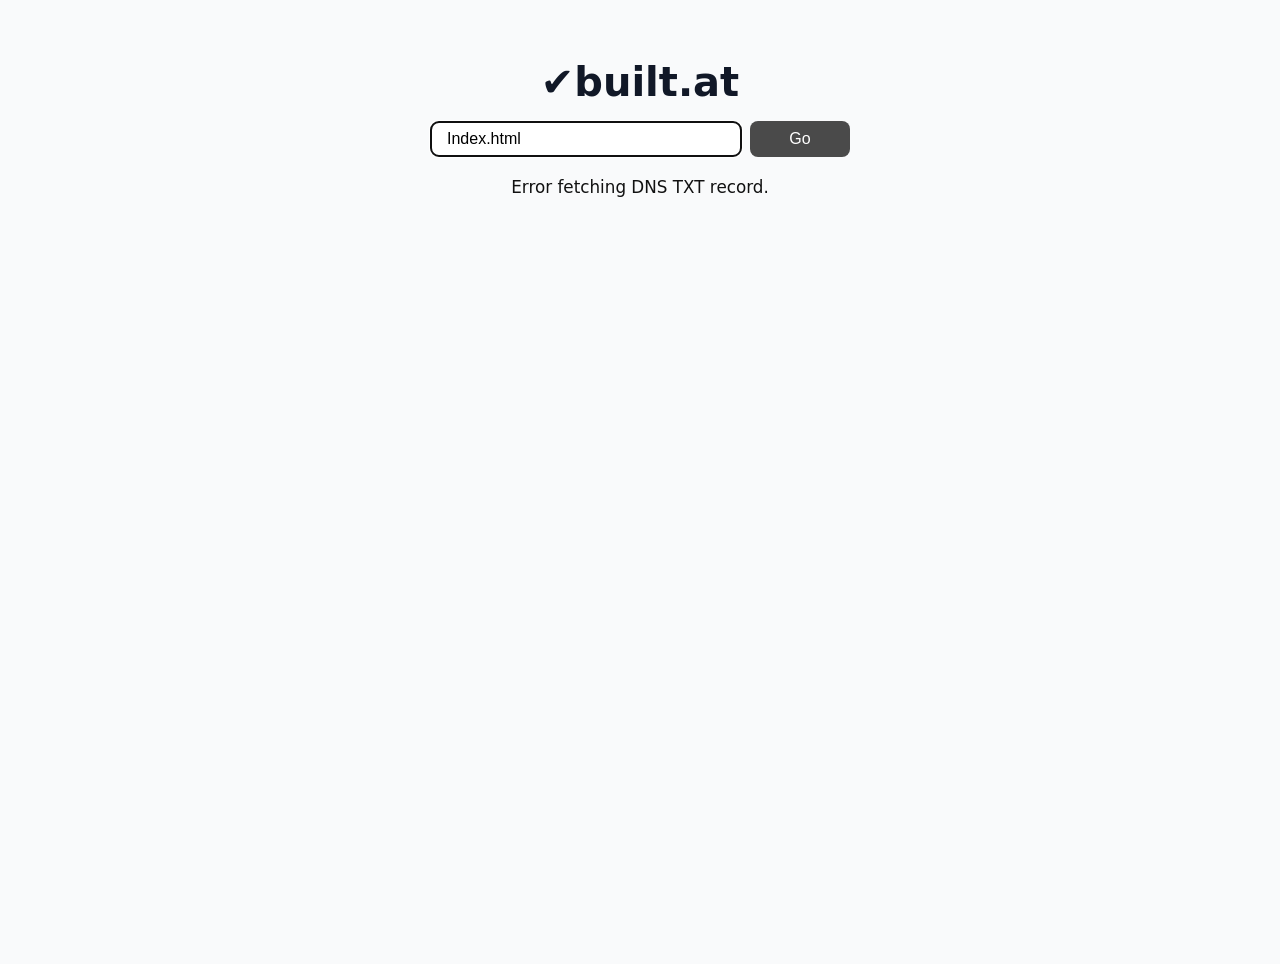
<file: Index.html>
<!DOCTYPE html>
<html lang="en">
<head>
  <meta charset="utf-8" />
  <meta name="viewport" content="width=device-width,initial-scale=1" />
  <title>✔️built.at</title>
  <style>
    body {
      font-family: system-ui, -apple-system, BlinkMacSystemFont, "Segoe UI", Roboto, sans-serif;
      display: flex;
      flex-direction: column;
      justify-content: flex-start;
      align-items: center;
      min-height: 100vh;
      margin: 0;
      background: #f9fafb;
      color: #111;
      text-align: center;
      padding: 2rem;
    }
    h1 { font-size: 2.5rem; font-weight: 700; margin-bottom: 1rem; color: #111827; cursor:pointer; }
    .btn { padding: .55rem 1rem; font-size:1rem; border:none; border-radius:.5rem; background:#4a4a4a; color:#fff; cursor:pointer; min-width:100px;}
    .btn:hover { background:#333; }
    #search-container { display:flex; gap:.5rem; width:100%; max-width:420px; }
    #search-container input { flex:1; padding:.5rem 1rem; font-size:1rem; border-radius:.5rem; border:1px solid #ccc; }
    #message { margin-top:1.25rem; font-size:1.05rem; min-height:1.2em; }
    code { background:#eef2ff; padding:.1rem .3rem; border-radius:.25rem; }
  </style>
</head>
<body>
  <h1 onclick="location.href='/'">✔️built.at</h1>

  <div id="search-container">
    <input id="domainInput" placeholder="Enter a domain (e.g. example or example.com)" autofocus />
    <button class="btn" onclick="searchDomain()">Go</button>
  </div>

  <div id="message"></div>

<script>
  // Helper: show status to user
  function show(msg) {
    document.getElementById('message').textContent = msg || '';
  }

  // Parse TXT results robustly and return first built.at value found (or null)
  function findBuiltAtInTxtAnswers(txtAnswers) {
    // txtAnswers is array of strings like: "\"v=spf1\" \"built.at=https://example.com/path\""
    // We'll combine all data segments into one string after removing quotes.
    const combined = txtAnswers
      .map(s => String(s).replace(/"/g, ' ')) // remove quotes (turn them into spaces)
      .join(' ')
      .replace(/\s+/g, ' ')
      .trim();

    // Search for built.at= followed by any sequence that's not whitespace or quote
    const re = /(?:^|\s|;)built\.at=([^\s"']+)/i;
    const m = combined.match(re);
    return m ? m[1] : null;
  }

  // Main lookup + redirect
  async function lookupRedirect(domain, { showStatus = true } = {}) {
    try {
      if (!domain) return;
      if (!domain.includes('.')) domain = domain + '.com'; // default to .com when no TLD

      if (showStatus) show('Looking up TXT records for ' + domain + ' …');

      const resp = await fetch(`https://cloudflare-dns.com/dns-query?name=${encodeURIComponent(domain)}&type=TXT`, {
        headers: { 'Accept': 'application/dns-json' }
      });

      if (!resp.ok) {
        if (showStatus) show('DNS lookup failed: ' + resp.status);
        return;
      }

      const data = await resp.json();
      const answers = Array.isArray(data.Answer) ? data.Answer : [];

      // Extract the raw TXT strings from answers (the "data" field usually contains quoted parts)
      const txtStrings = answers
        .filter(a => a && typeof a.data === 'string')
        .map(a => a.data);

      const builtValue = findBuiltAtInTxtAnswers(txtStrings);

      if (!builtValue) {
        if (showStatus) show('No built.at TXT value found for ' + domain);
        return;
      }

      // Normalize the value to a URL. If it's not a full URL, prefix https://
      let target = builtValue.trim();

      // If it's of the form example.com (no protocol), add https://
      if (!/^https?:\/\//i.test(target)) {
        target = 'https://' + target;
      }

      // Optional: basic URL validation
      try {
        new URL(target); // will throw if invalid
      } catch (err) {
        if (showStatus) show('Found built.at value but it is not a valid URL: ' + builtValue);
        return;
      }

      // Show tiny status then redirect
      if (showStatus) {
        show('Redirecting to ' + target + ' …');
        // small visual delay to let user see the message; remove if you want instant redirect
        setTimeout(() => { location.href = target; }, 200);
      } else {
        location.href = target;
      }
    } catch (err) {
      console.error(err);
      show('Error fetching DNS TXT record.');
    }
  }

  function searchDomain() {
    const input = document.getElementById('domainInput');
    let domain = input.value.trim();
    if (!domain) return;
    // push path so user can share the URL
    try { history.pushState({}, '', '/' + domain); } catch(e) {}
    lookupRedirect(domain, { showStatus: true });
  }

  // allow Enter to trigger search
  document.getElementById('domainInput').addEventListener('keydown', (e) => {
    if (e.key === 'Enter') searchDomain();
  });

  // If visiting built.at/<path>, auto-run lookup and redirect (no status shown)
  (function autoFromPath() {
    const path = location.pathname.replace(/^\/+/, ''); // remove leading slashes
    if (!path) {
      show('Enter a domain name above or visit ' + location.origin + '/example');
      return;
    }
    // If path looks like a folder (contains /), only use the first segment
    const first = path.split('/')[0];
    // Keep the input populated for UX
    document.getElementById('domainInput').value = first;
    lookupRedirect(first, { showStatus: true });
  })();
</script>
</body>
</html>
</file>
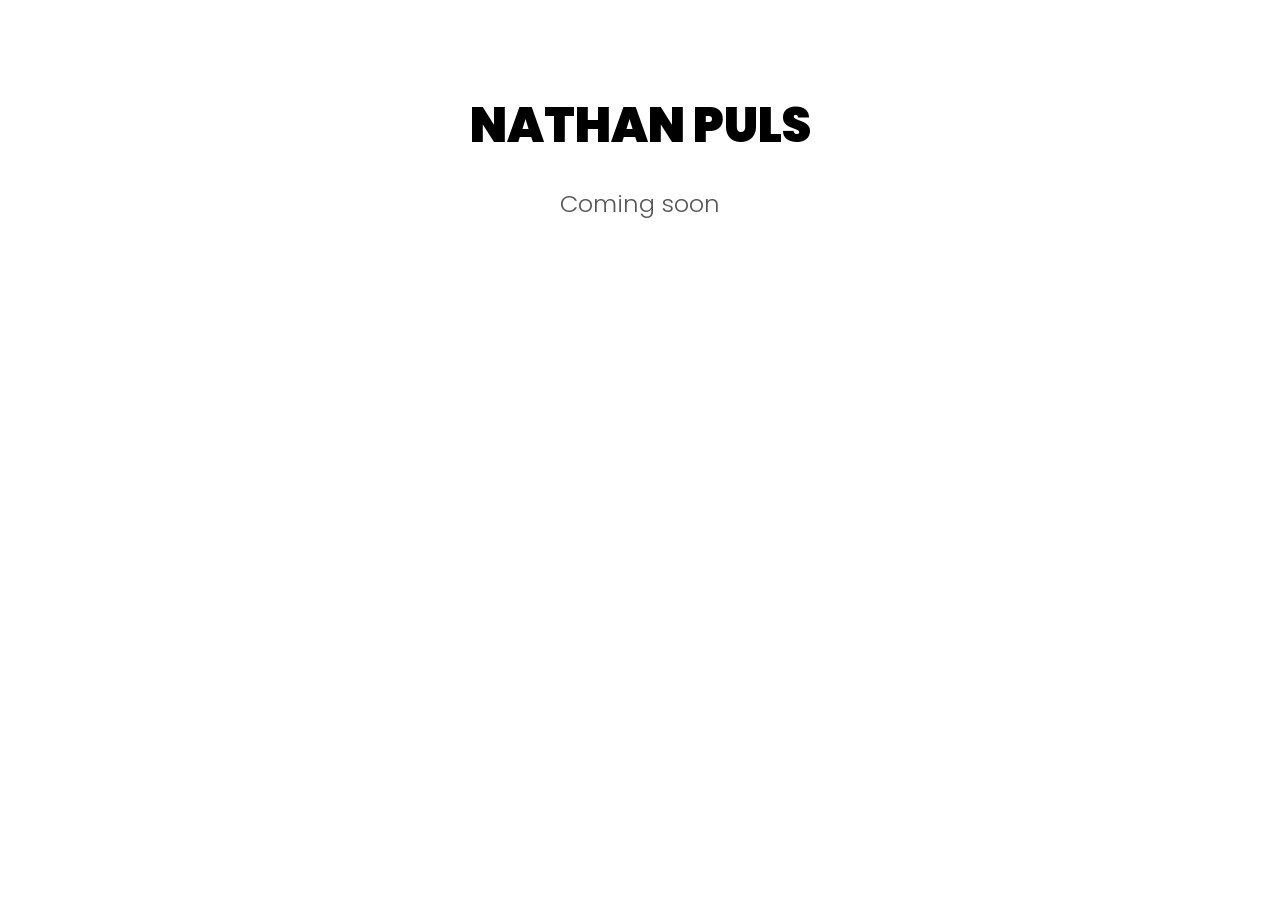
<file: 1index.html>
<!DOCTYPE html>
<html lang="en">
<head>
    <meta charset="UTF-8">
    <meta name="viewport" content="width=device-width, initial-scale=1.0">
    <title>Bold and Light Poppins</title>
    <link href="https://fonts.googleapis.com/css2?family=Poppins:wght@300;900&display=swap" rel="stylesheet">
    <style>
        body {
            font-family: 'Poppins', sans-serif;
            text-align: center;
            padding: 50px;
        }
        h1 {
            font-weight: 900;
            font-size: 48px;
            margin-bottom: 10px;
        }
        p {
            font-weight: 300;
            font-size: 24px;
            color: #555;
        }
    </style>
</head>
<body>
    <h1>NATHAN PULS</h1>
    <p>Coming soon</p>
</body>
</html>
</file>
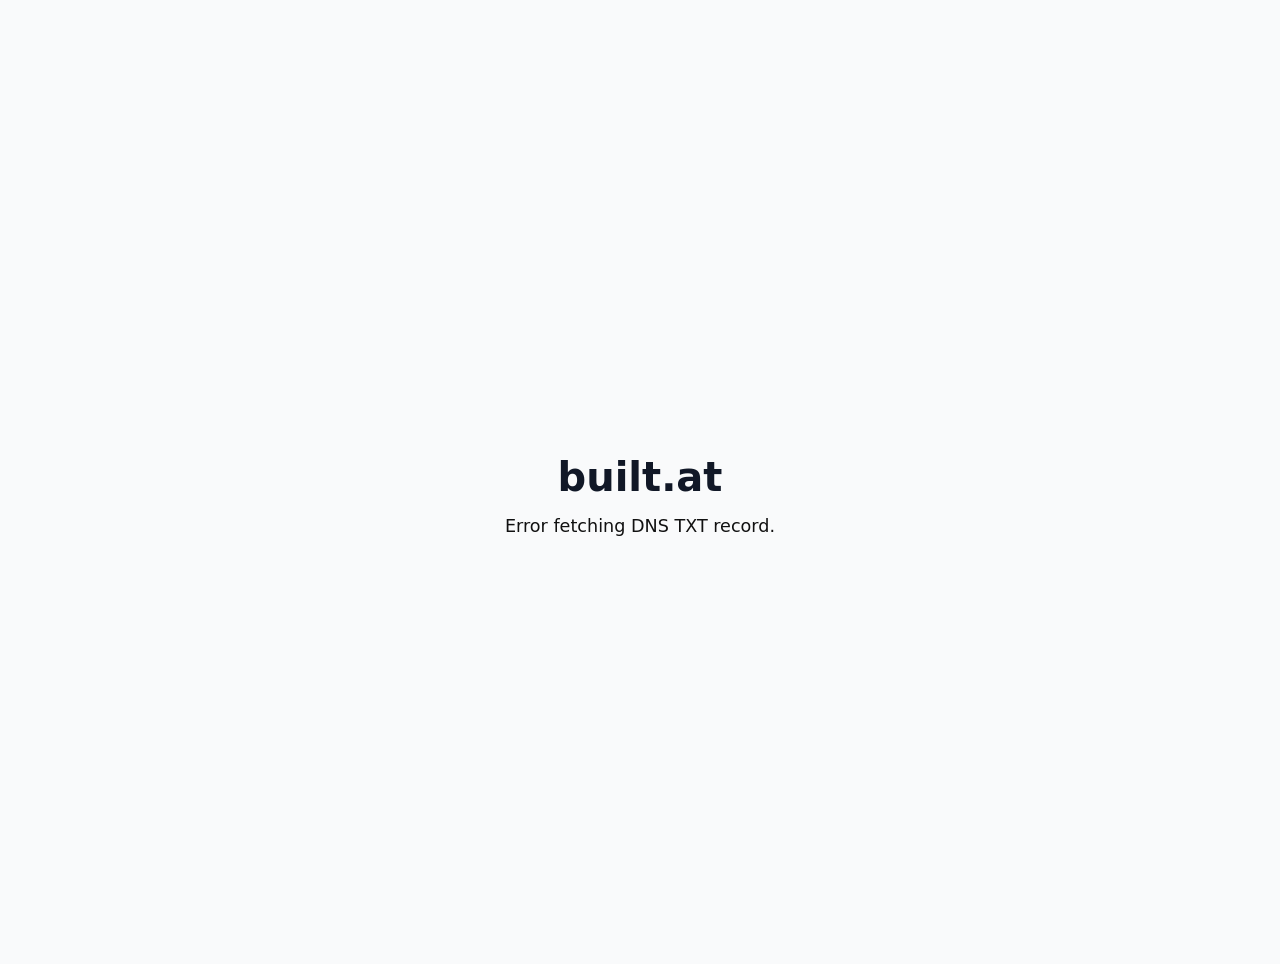
<file: 404-2.html>
<!DOCTYPE html>
<html lang="en">
<head>
  <meta charset="utf-8" />
  <meta name="viewport" content="width=device-width,initial-scale=1" />
  <title>built.at</title>
  <style>
    body {
      font-family: system-ui, -apple-system, BlinkMacSystemFont, "Segoe UI", Roboto, sans-serif;
      display: flex;
      flex-direction: column;
      justify-content: center;
      align-items: center;
      min-height: 100vh;
      margin: 0;
      background: #f9fafb;
      color: #111;
      text-align: center;
      padding: 2rem;
    }
    h1 { font-size: 2.5rem; font-weight: 700; margin-bottom: 1rem; color: #111827; cursor:pointer; }
    #message { font-size: 1.1rem; }
  </style>
</head>
<body>
  <h1 onclick="location.href='/'">built.at</h1>
  <div id="message">Redirecting…</div>

<script>
  function show(msg) {
    document.getElementById('message').textContent = msg || '';
  }

  function findBuiltAtInTxtAnswers(txtAnswers) {
    const combined = txtAnswers
      .map(s => String(s).replace(/"/g, ' '))
      .join(' ')
      .replace(/\s+/g, ' ')
      .trim();
    const re = /(?:^|\s|;)built\.at=([^\s"']+)/i;
    const m = combined.match(re);
    return m ? m[1] : null;
  }

  async function lookupRedirect(domain) {
    if (!domain) return show('No domain provided.');
    if (!domain.includes('.')) domain = domain + '.com';

    try {
      const resp = await fetch(`https://cloudflare-dns.com/dns-query?name=${encodeURIComponent(domain)}&type=TXT`, {
        headers: { 'Accept': 'application/dns-json' }
      });

      if (!resp.ok) return show('DNS lookup failed: ' + resp.status);

      const data = await resp.json();
      const answers = Array.isArray(data.Answer) ? data.Answer : [];
      const txtStrings = answers.filter(a => a && typeof a.data === 'string').map(a => a.data);
      const builtValue = findBuiltAtInTxtAnswers(txtStrings);

      if (!builtValue) return show('No built.at TXT value found for ' + domain);

      let target = builtValue.trim();
      if (!/^https?:\/\//i.test(target)) target = 'https://' + target;

      location.href = target; // immediate redirect
    } catch (err) {
      console.error(err);
      show('Error fetching DNS TXT record.');
    }
  }

  // Auto-run on path
  (function autoFromPath() {
    const path = location.pathname.replace(/^\/+/, '');
    if (!path) return show('No domain in URL path.');
    const firstSegment = path.split('/')[0];
    lookupRedirect(firstSegment);
  })();
</script>
</body>
</html>
</file>
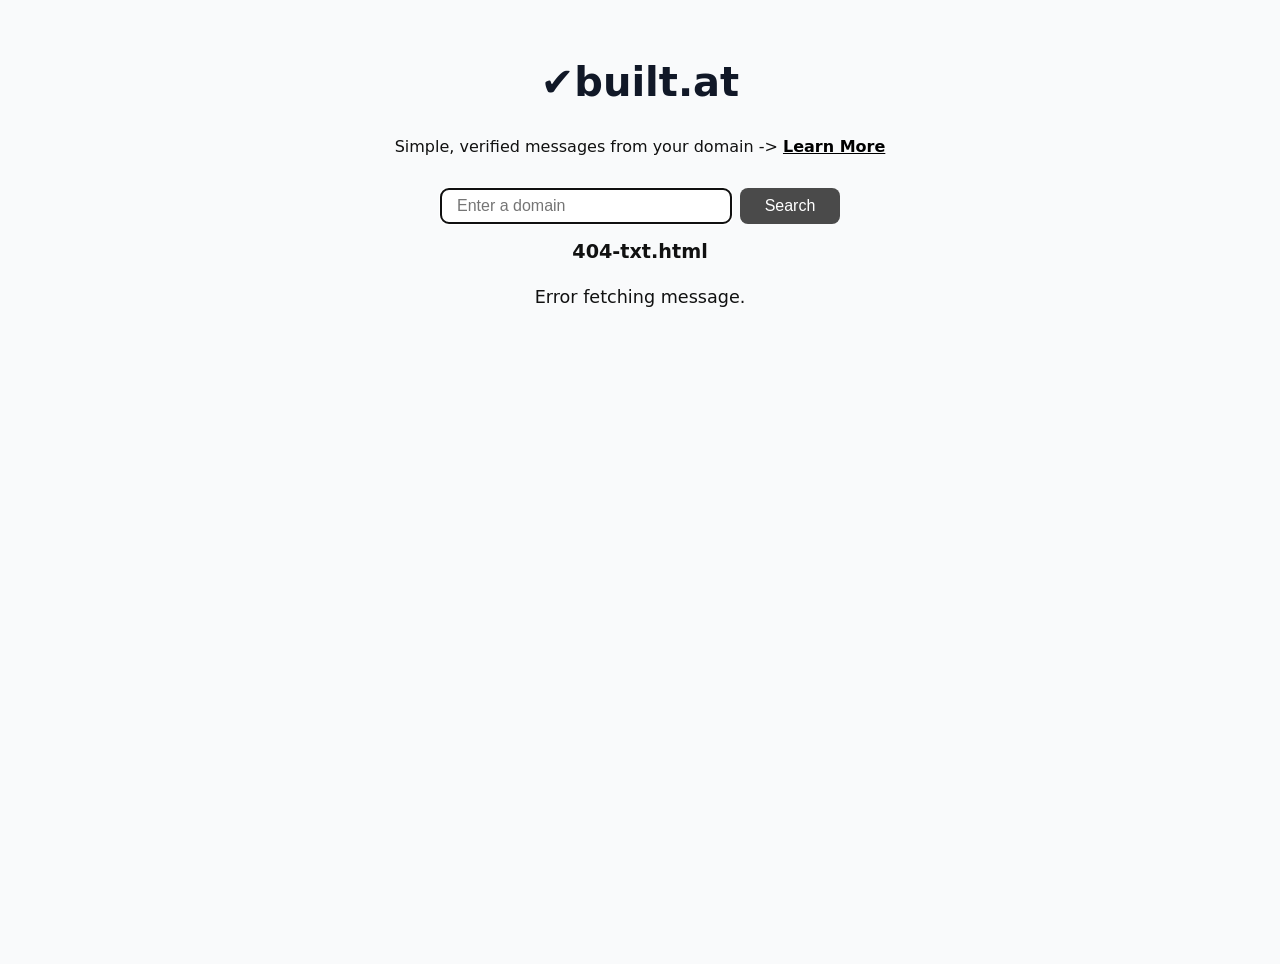
<file: 404-txt.html>
<!DOCTYPE html>
<html lang="en">
<head>
  <meta charset="UTF-8">
  <meta name="viewport" content="width=device-width, initial-scale=1.0">
  <title>✔️built.at</title>
  <style>
    body {
      font-family: system-ui, -apple-system, BlinkMacSystemFont, "Segoe UI", Roboto, sans-serif;
      display: flex;
      flex-direction: column;
      justify-content: flex-start;
      align-items: center;
      min-height: 100vh;
      margin: 0;
      background: #f9fafb;
      color: #111;
      text-align: center;
      padding: 2rem;
    }

    h1 {
      font-size: 2.5rem;
      font-weight: 700;
      margin-bottom: 1rem;
      color: #111827;
      cursor: pointer;
    }

    /* Buttons shared style */
    .btn {
      padding: 0.55rem 1rem;
      font-size: 1rem;
      border: none;
      border-radius: 0.5rem;
      background-color: #4a4a4a;
      color: white;
      cursor: pointer;
      min-width: 100px;
    }

    .btn:hover {
      background-color: #4a4a4a;
    }

    /* Search container */
    #search-container {
      display: flex;
      justify-content: center;
      align-items: center;
      margin-top: 1rem;
      gap: 0.5rem;
      flex-wrap: nowrap; /* prevent button wrapping */
      width: 100%;
      max-width: 400px;
    }

    #search-container input[type="text"] {
      flex: 1;
      padding: 0.5rem 1rem;
      font-size: 1rem;
      border-radius: 0.5rem;
      border: 1px solid #ccc;
    }

    #message {
      margin-top: 1.5rem;
      font-size: 1.1rem;
      /*background: white
      padding: 1rem 1.5rem;
      border-radius: 0.75rem;
      box-shadow: 0 2px 6px rgba(0, 0, 0, 0.05);*/
      min-width: 250px;
    }

    #domain {
      margin-top: 1rem;
      font-weight: bold;
      font-size: 1.2rem;
    }

    #homepage-section {
      margin-top: 0rem;
      padding: 0rem;
      font-size: 1rem;
      /*border: 1px solid #4a4a4a;
      border-width: 2px;
      border-radius: 0.75rem;
      max-width: 400px;*/
    }
    
    a {
      color: black;
      font-size:1rem;
      font-weight:bold;
    }
  </style>
</head>
<body>
  <!-- Clicking built.at resets page -->
  <h1 onclick="resetPage()">✔️built.at</h1>

   <!-- Homepage only section -->
  <div id="homepage-section">
    <p>Simple, verified messages from your domain ->
    <a href="/about">Learn More</a></p>
  </div>

  <!-- Search -->
  <div id="search-container">
    <input type="text" id="domainInput" placeholder="Enter a domain" autofocus />
    <button class="btn" onclick="searchDomain()">Search</button>
  </div>

  <div id="domain"></div>
  <div id="message"></div>

 

  <script>
    async function fetchDomainMessage(domain) {
      try {
        document.getElementById('domain').textContent = domain;
        document.getElementById('message').textContent = ''; // Fetching message

        const resp = await fetch(`https://cloudflare-dns.com/dns-query?name=${domain}&type=TXT`, {
          headers: { 'Accept': 'application/dns-json' }
        });
        const data = await resp.json();
        const txtRecords = data.Answer || [];

        const messages = txtRecords
          .filter(r => r.data.includes('built.at='))
          .map(r => r.data.replace(/"/g,'').replace('built.at=','').trim());

        if (messages.length > 0) {
          document.getElementById('message').innerHTML = messages.join('<br>');
        } else {
          document.getElementById('message').textContent = ''; // No message found
        }
      } catch (err) {
        console.error(err);
        document.getElementById('message').textContent = 'Error fetching message.';
      }
    }

    function searchDomain() {
      const inputEl = document.getElementById('domainInput');
      const domain = inputEl.value.trim();
      if (domain) {
        fetchDomainMessage(domain);
        window.history.pushState({}, '', '/' + domain);

        // Reset input and autofocus
        inputEl.value = '';
        inputEl.focus();
      }
    }

    function resetPage() {
      const inputEl = document.getElementById('domainInput');
      window.location.href = '/';
      inputEl.value = '';
      inputEl.focus();
      document.getElementById('domain').textContent = '';
      document.getElementById('message').textContent = '';
    }

    // Trigger search on Enter key
    document.getElementById('domainInput').addEventListener('keydown', function(e) {
      if (e.key === 'Enter') {
        searchDomain();
      }
    });

    // Show message for URL path (if visiting /domain.com)
    const pathDomain = window.location.pathname.slice(1);
    if (pathDomain) {
      fetchDomainMessage(pathDomain);
    } else {
      // Show homepage section only on root
      document.getElementById('homepage-section').style.display = 'block';
    }
  </script>
</body>
</html>
</file>
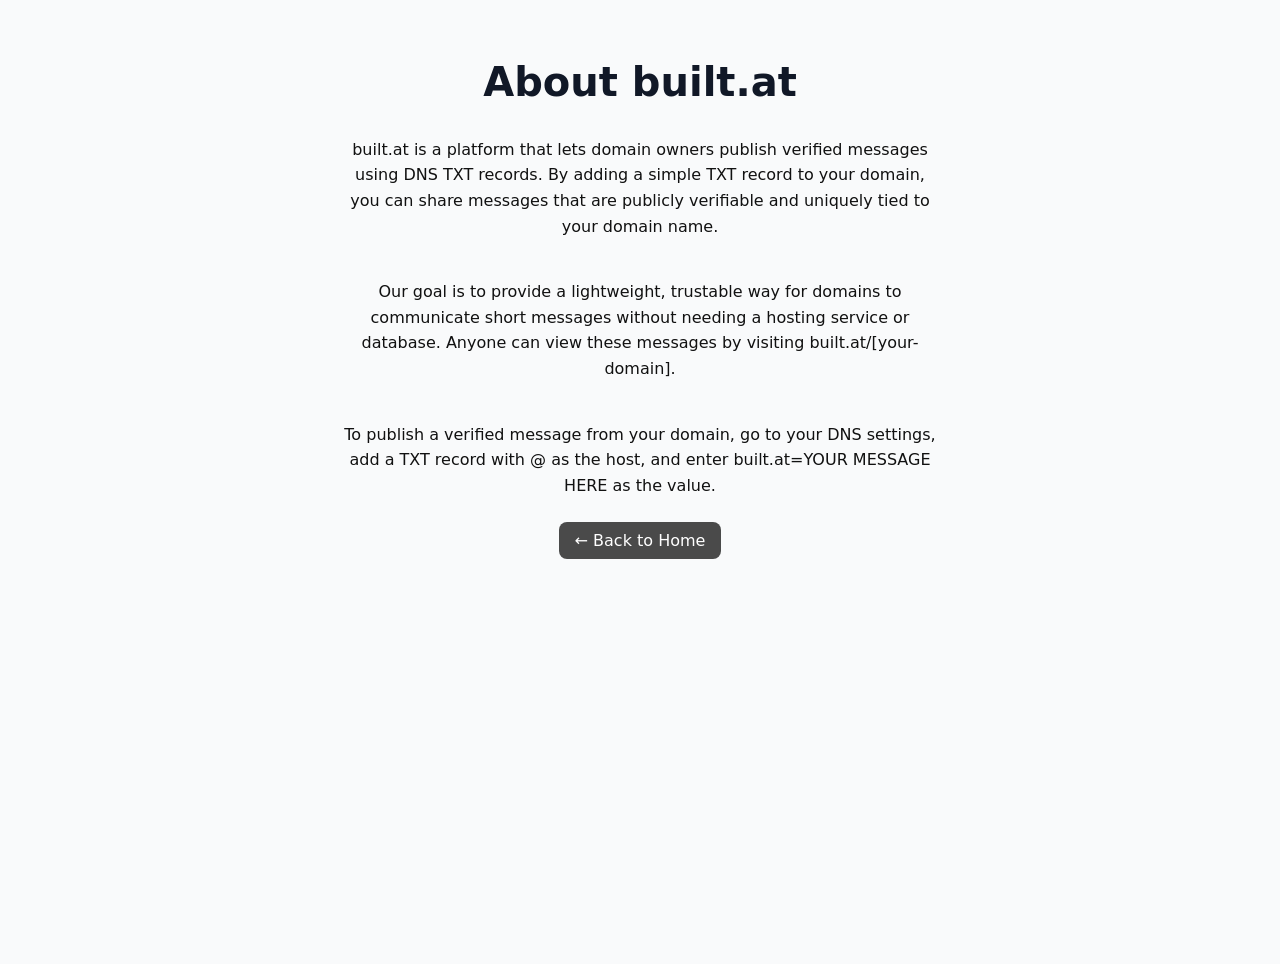
<file: about.html>
<!DOCTYPE html>
<html lang="en">
<head>
  <meta charset="UTF-8">
  <meta name="viewport" content="width=device-width, initial-scale=1.0">
  <title>About — built.at</title>
  <style>
    body {
      font-family: system-ui, -apple-system, BlinkMacSystemFont, "Segoe UI", Roboto, sans-serif;
      display: flex;
      flex-direction: column;
      justify-content: flex-start;
      align-items: center;
      min-height: 100vh;
      margin: 0;
      background: #f9fafb;
      color: #111;
      text-align: center;
      padding: 2rem;
    }
    h1 {
      font-size: 2.5rem;
      font-weight: 700;
      margin-bottom: 1rem;
      color: #111827;
    }
    p {
      max-width: 600px;
      line-height: 1.6;
      margin-bottom: 1.5rem;
    }
    a.button {
      display: inline-block;
      padding: 0.55rem 1rem;
      font-size: 1rem;
      border-radius: 0.5rem;
      background-color: #4a4a4a;
      color: white;
      text-decoration: none;
      cursor: pointer;
    }
    a.button:hover {
      background-color: #4a4a4a;
    }
  </style>
</head>
<body>
  <h1>About built.at</h1>

  <p>
    built.at is a platform that lets domain owners publish verified messages using DNS TXT records.  
    By adding a simple TXT record to your domain, you can share messages that are publicly verifiable and uniquely tied to your domain name.
  </p>

  <p>
    Our goal is to provide a lightweight, trustable way for domains to communicate short messages without needing a hosting service or database.  
    Anyone can view these messages by visiting built.at/[your-domain].
  </p>

  <p>
  To publish a verified message from your domain, go to your DNS settings, add a TXT record with @ as the host, and enter built.at=YOUR MESSAGE HERE as the value.
  </p>

  <a class="button" href="/">← Back to Home</a>
</body>
</html>
</file>
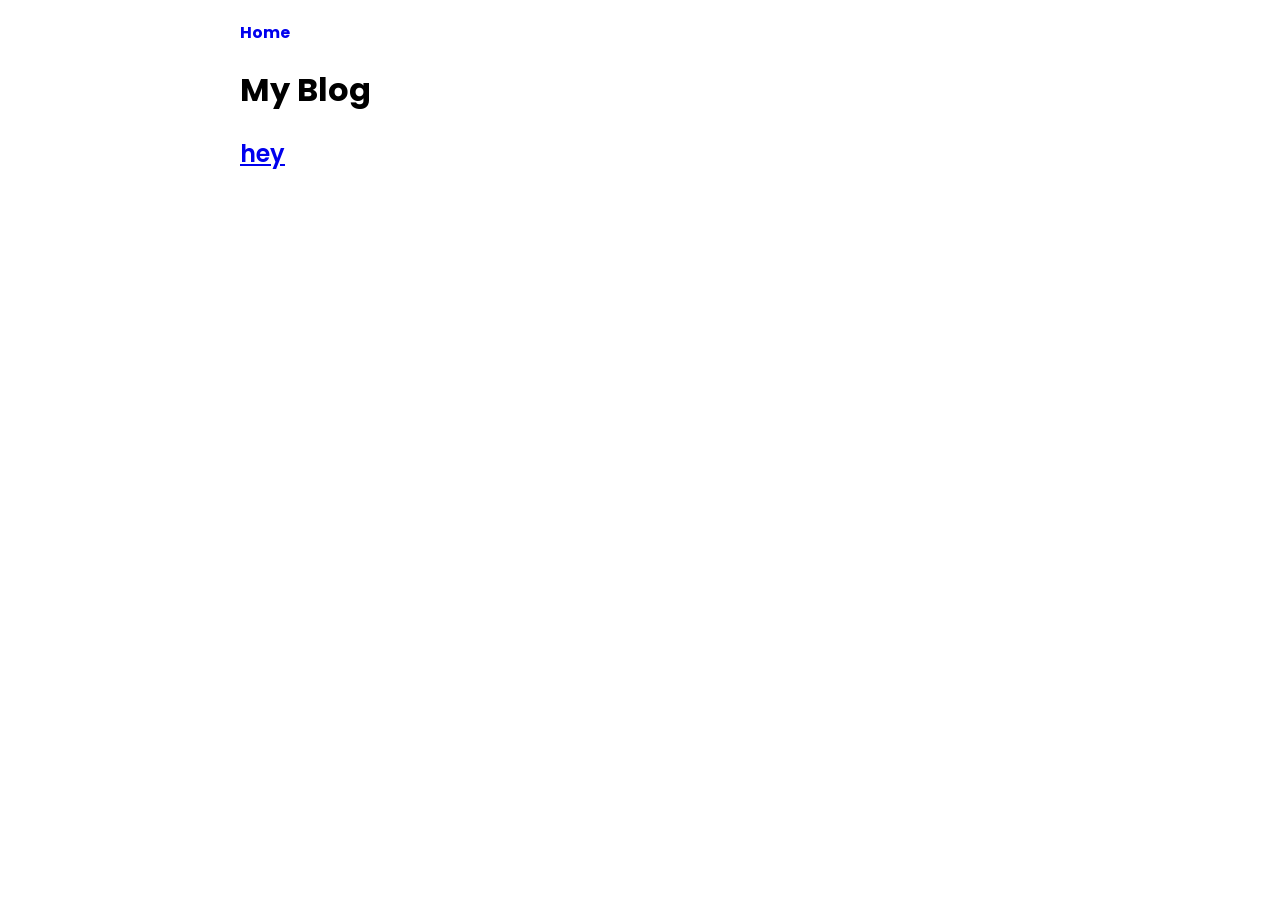
<file: index-blog.html>
<!DOCTYPE html>
<html lang="en">
<head>
    <meta charset="UTF-8">
    <meta name="viewport" content="width=device-width, initial-scale=1.0">
    <title>My Blog</title>
    <link href="https://fonts.googleapis.com/css2?family=Poppins:wght@300;400;600&display=swap" rel="stylesheet">
    <style>
        body {
            font-family: 'Poppins', sans-serif;
            max-width: 800px;
            margin: 0 auto;
            padding: 20px;
        }
        nav {
            margin-bottom: 20px;
        }
        nav a {
            margin-right: 15px;
            text-decoration: none;
            font-weight: bold;
        }
        .post-title {
            font-size: 1.5em;
            font-weight: 600;
            display: block;
            margin: 10px 0;
        }
    </style>
</head>
<body>
    <nav>
        <a href="index.html">Home</a>
    </nav>
    <h1>My Blog</h1>
    <div id="posts"></div>
    <script>
        async function loadMarkdownFiles() {
            const response = await fetch('posts/');
            const text = await response.text();
            const parser = new DOMParser();
            const doc = parser.parseFromString(text, 'text/html');
            const links = doc.querySelectorAll('a');
            const container = document.getElementById('posts');

            links.forEach(link => {
                if (link.href.endsWith('.md')) {
                    const postLink = document.createElement('a');
                    postLink.href = link.href;
                    postLink.className = 'post-title';
                    postLink.textContent = link.href.split('/').pop().replace('.md', '');
                    container.appendChild(postLink);
                }
            });
        }
        loadMarkdownFiles();
    </script>
</body>
</html>
</file>
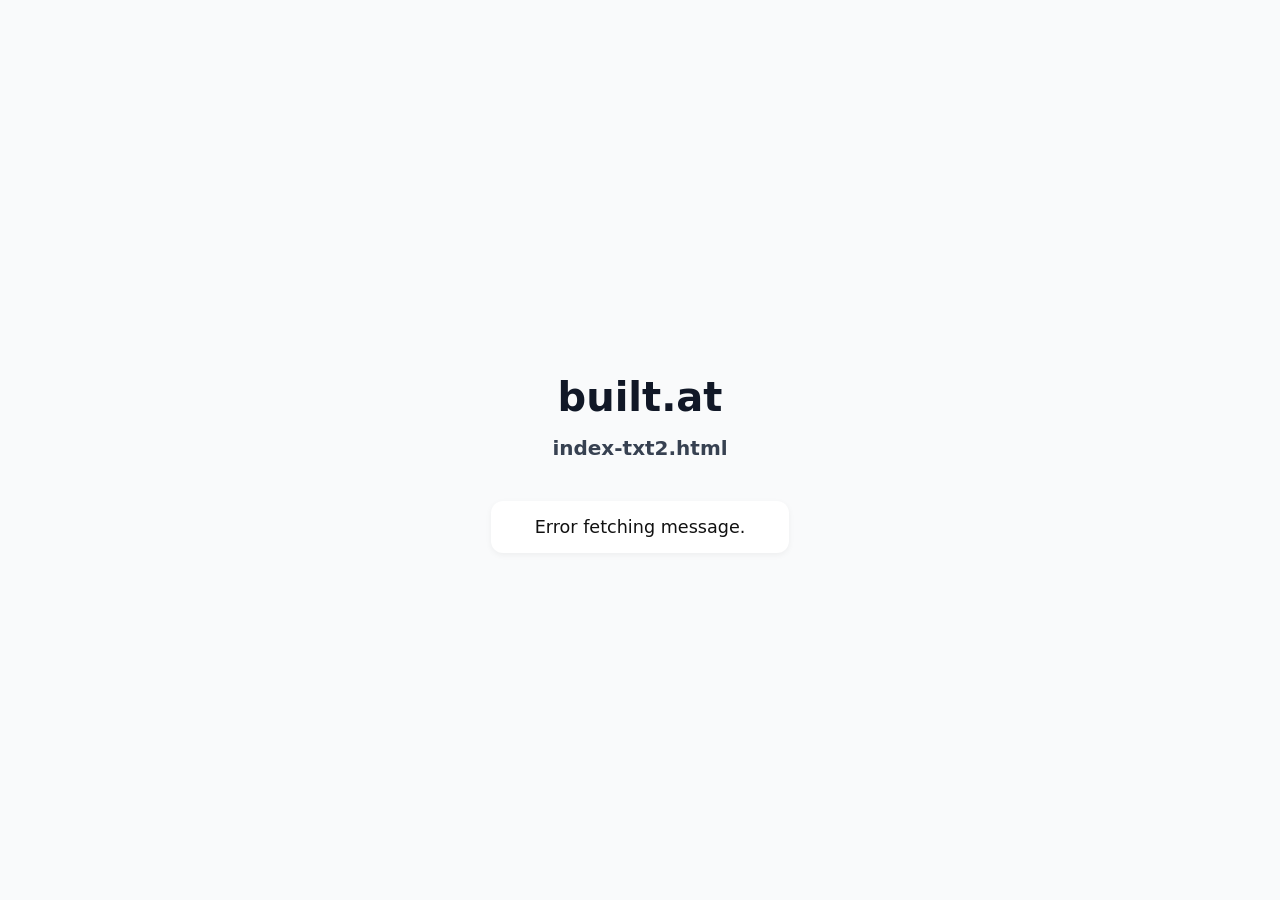
<file: index-txt2.html>
<!DOCTYPE html>
<html lang="en">
<head>
  <meta charset="UTF-8">
  <meta name="viewport" content="width=device-width, initial-scale=1.0">
  <title>built.at</title>
  <style>
    body {
      font-family: system-ui, -apple-system, BlinkMacSystemFont, "Segoe UI", Roboto, sans-serif;
      display: flex;
      flex-direction: column;
      justify-content: center;
      align-items: center;
      min-height: 100vh;
      margin: 0;
      background: #f9fafb;
      color: #111;
      text-align: center;
    }
    h1 {
      font-size: 2.5rem;
      font-weight: 700;
      margin-bottom: 1rem;
      color: #111827;
    }
    h2 {
      font-size: 1.25rem;
      color: #374151;
      margin-top: 0;
    }
    #message {
      margin-top: 1.5rem;
      font-size: 1.1rem;
      background: white;
      padding: 1rem 1.5rem;
      border-radius: 0.75rem;
      box-shadow: 0 2px 6px rgba(0, 0, 0, 0.05);
      min-width: 250px;
    }
  </style>
</head>
<body>
  <h1>built.at</h1>
  <h2 id="domain">Loading...</h2>
  <div id="message">Fetching message...</div>

  <script>
    async function fetchDomainMessage(domain) {
      try {
        const resp = await fetch(`https://cloudflare-dns.com/dns-query?name=${domain}&type=TXT`, {
          headers: { 'Accept': 'application/dns-json' }
        });
        const data = await resp.json();
        const txtRecords = data.Answer || [];

        // Find all TXT records with built.at=
        const messages = txtRecords
          .filter(r => r.data.includes('built.at='))
          .map(r => r.data.replace(/"/g,'').replace('built.at=','').trim());

        if (messages.length > 0) {
          document.getElementById('message').innerHTML = messages.join('<br>');
        } else {
          document.getElementById('message').textContent = 'No built.at message found.';
        }
      } catch (err) {
        console.error(err);
        document.getElementById('message').textContent = 'Error fetching message.';
      }
    }

    // Extract domain from URL path (e.g., builtat.github.io/website.com)
    const path = window.location.pathname;
    const domain = path.slice(1) || 'wyr.es';
    document.getElementById('domain').textContent = domain;

    fetchDomainMessage(domain);
  </script>
</body>
</html>
</file>
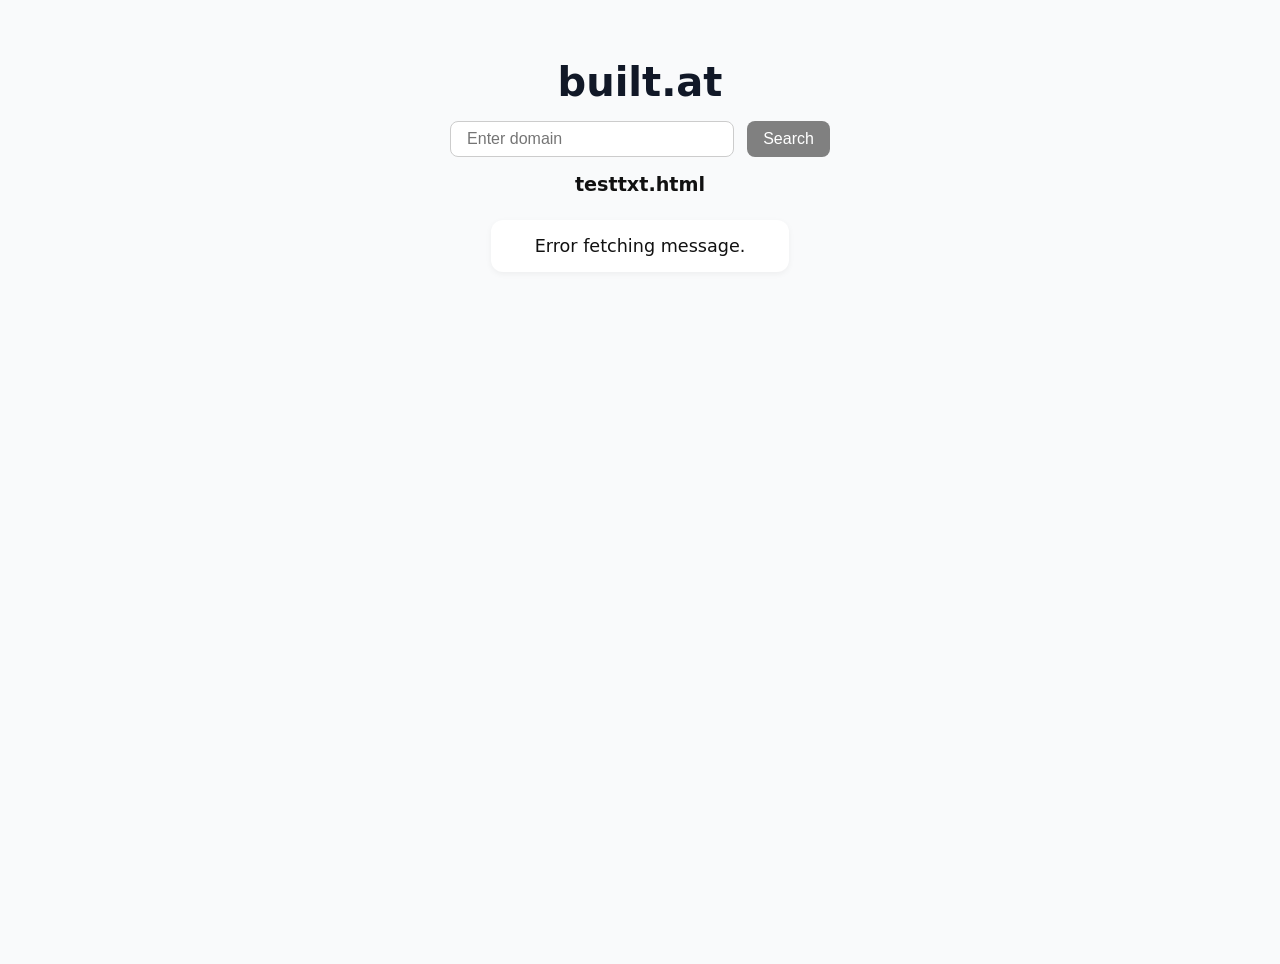
<file: testtxt.html>
<!DOCTYPE html>
<html lang="en">
<head>
  <meta charset="UTF-8">
  <meta name="viewport" content="width=device-width, initial-scale=1.0">
  <title>built.at</title>
  <style>
    body {
      font-family: system-ui, -apple-system, BlinkMacSystemFont, "Segoe UI", Roboto, sans-serif;
      display: flex;
      flex-direction: column;
      justify-content: flex-start;
      align-items: center;
      min-height: 100vh;
      margin: 0;
      background: #f9fafb;
      color: #111;
      text-align: center;
      padding: 2rem;
    }
    h1 {
      font-size: 2.5rem;
      font-weight: 700;
      margin-bottom: 1rem;
      color: #111827;
    }
    input[type="text"] {
      padding: 0.5rem 1rem;
      font-size: 1rem;
      width: 250px;
      border-radius: 0.5rem;
      border: 1px solid #ccc;
      margin-right: 0.5rem;
    }
    button {
      padding: 0.55rem 1rem;
      font-size: 1rem;
      border: none;
      border-radius: 0.5rem;
      background-color: gray;
      color: white;
      cursor: pointer;
    }
    button:hover {
      background-color: #1e40af;
    }
    #message {
      margin-top: 1.5rem;
      font-size: 1.1rem;
      background: white;
      padding: 1rem 1.5rem;
      border-radius: 0.75rem;
      box-shadow: 0 2px 6px rgba(0, 0, 0, 0.05);
      min-width: 250px;
    }
    #domain {
      margin-top: 1rem;
      font-weight: bold;
      font-size: 1.2rem;
    }
    #homepage-section {
      margin-top: 2rem;
      padding: 1.5rem;
      background: #e5e7eb;
      border-radius: 0.75rem;
      max-width: 400px;
    }
    #homepage-section button {
      margin-top: 1rem;
      background-color: #2563eb;
    }
  </style>
</head>
<body>
  <h1>built.at</h1>

  <div>
    <input type="text" id="domainInput" placeholder="Enter domain" />
    <button onclick="searchDomain()">Search</button>
  </div>

  <div id="domain"></div>
  <div id="message">Enter a domain and click Search.</div>

  <!-- Homepage only section -->
  <div id="homepage-section" style="display:none;">
    <p>Welcome to built.at! Easily find the messages associated with any domain.</p>
    <button onclick="alert('Button clicked!')">Learn More</button>
  </div>

  <script>
    async function fetchDomainMessage(domain) {
      try {
        document.getElementById('domain').textContent = domain;
        document.getElementById('message').textContent = 'Fetching message...';

        const resp = await fetch(`https://cloudflare-dns.com/dns-query?name=${domain}&type=TXT`, {
          headers: { 'Accept': 'application/dns-json' }
        });
        const data = await resp.json();
        const txtRecords = data.Answer || [];

        const messages = txtRecords
          .filter(r => r.data.includes('built.at='))
          .map(r => r.data.replace(/"/g,'').replace('built.at=','').trim());

        if (messages.length > 0) {
          document.getElementById('message').innerHTML = messages.join('<br>');
        } else {
          document.getElementById('message').textContent = 'No message found.';
        }
      } catch (err) {
        console.error(err);
        document.getElementById('message').textContent = 'Error fetching message.';
      }
    }

    function searchDomain() {
      const input = document.getElementById('domainInput').value.trim();
      if (input) {
        fetchDomainMessage(input);
        window.history.pushState({}, '', '/' + input);
      }
    }

    // Get domain from URL path (for /domain.com URLs)
    const pathDomain = window.location.pathname.slice(1);
    if (pathDomain) {
      fetchDomainMessage(pathDomain); // fetch message, do NOT set input value
    } else {
      // Show homepage section only when path is root
      document.getElementById('homepage-section').style.display = 'block';
    }
  </script>
</body>
</html>
</file>
